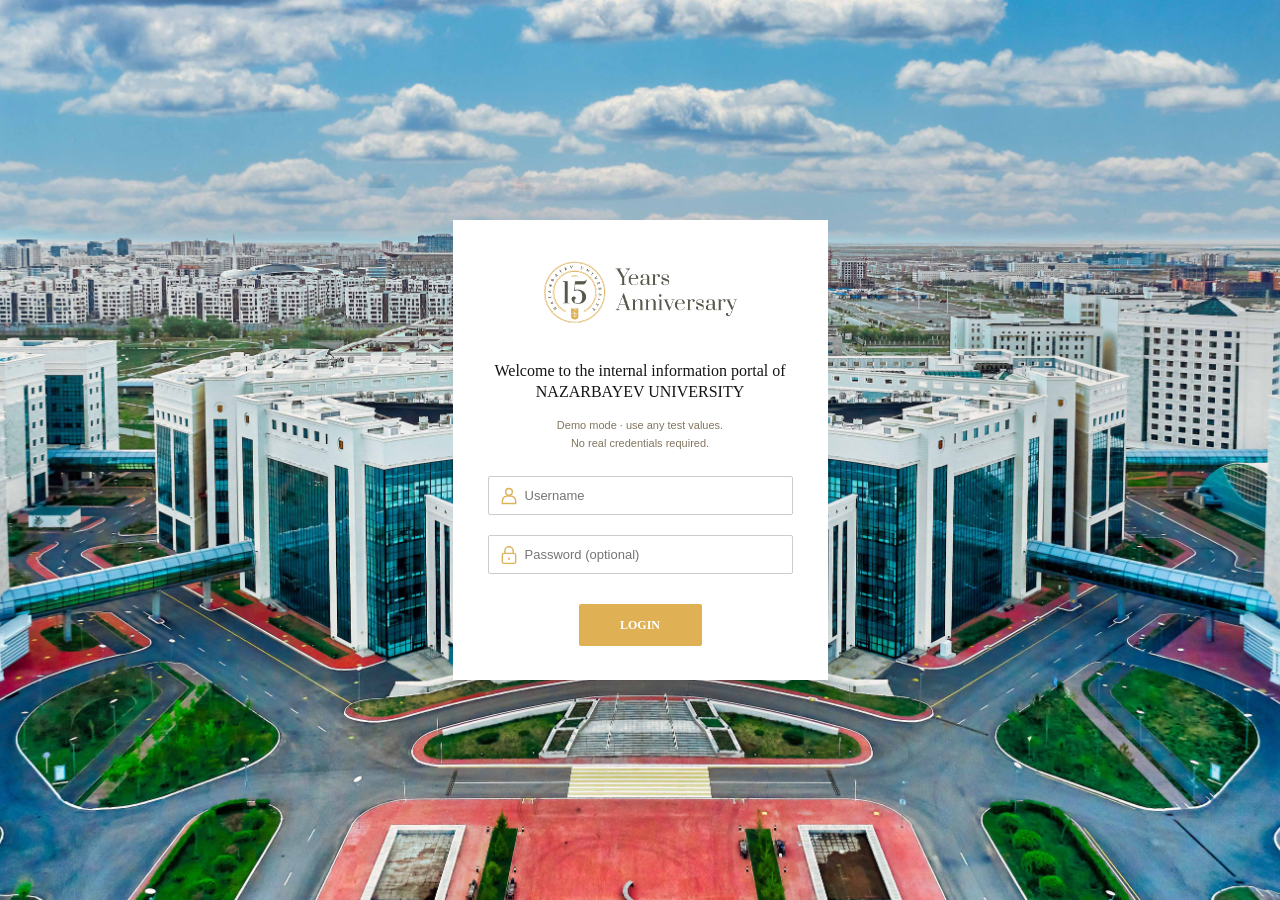
<file: index.html>
<!doctype html>
<html lang="en" data-demo-page="login">
<head>
  <meta charset="utf-8">
  <meta name="viewport" content="width=device-width, initial-scale=1">
  <meta http-equiv="Content-Security-Policy" content="default-src 'self'; script-src 'self'; style-src 'self' 'unsafe-inline'; img-src 'self' data:; font-src 'self'; connect-src 'none'; frame-src 'none'; object-src 'none'; form-action 'none'; base-uri 'none'">
  <title>Login · Demo portal</title>
  <link rel="icon" href="./My account_files/img/nu-logo.svg" type="image/svg+xml">
  <link rel="stylesheet" href="./Login_files/local-login.css">
  <script defer src="./assets/demo-session.js"></script>
</head>
<body>
  <main class="login-card" aria-labelledby="login-title">
    <img class="anniversary-logo" src="./Login_files/images/anniversary-logo.png" width="200" height="68" alt="15 Years Anniversary">
    <h1 id="login-title">Welcome to the internal information portal of<br>NAZARBAYEV UNIVERSITY</h1>
    <p class="demo-note">Demo mode · use any test values.<br>No real credentials required.</p>
    <form id="demo-login" autocomplete="off">
      <label class="login-field" for="demo-username">
        <span class="visually-hidden">Demo username</span>
        <svg viewBox="0 0 24 24" aria-hidden="true"><circle cx="12" cy="7" r="4"/><path d="M4 21v-3a6 6 0 0 1 6-6h4a6 6 0 0 1 6 6v3z"/></svg>
        <input id="demo-username" type="text" placeholder="Username" autocomplete="off" autocapitalize="none" spellcheck="false">
      </label>
      <label class="login-field" for="demo-password">
        <span class="visually-hidden">Demo password (optional)</span>
        <svg viewBox="0 0 24 24" aria-hidden="true"><rect x="4" y="10" width="16" height="12" rx="2"/><path d="M7 10V7a5 5 0 0 1 10 0v3m-5 5v3"/></svg>
        <input id="demo-password" type="password" placeholder="Password (optional)" autocomplete="off">
      </label>
      <button type="submit">LOGIN</button>
      <p class="login-error" id="login-error" role="alert"></p>
    </form>
    <noscript><p>Enable JavaScript to open this local demo.</p></noscript>
  </main>
</body>
</html>
</file>
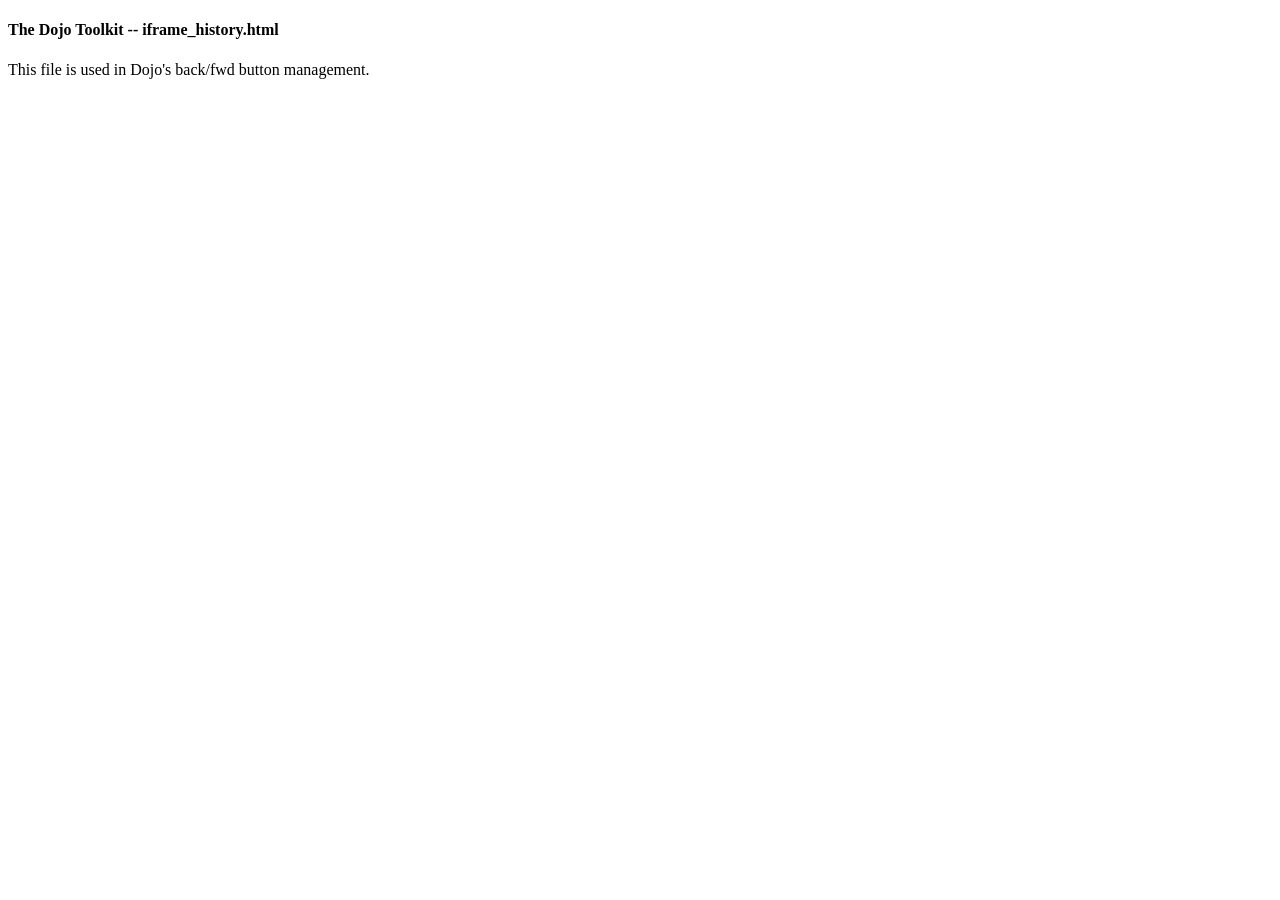
<file: My account_files/iframe_history.html>
<!DOCTYPE html PUBLIC "-//W3C//DTD XHTML 1.0 Transitional//EN" "http://www.w3.org/TR/xhtml1/DTD/xhtml1-transitional.dtd">
<!-- saved from url=(0074)https://my.nu.edu.kz/portal_dojo/v1.4.3/dojo/resources/iframe_history.html -->
<html xmlns="http://www.w3.org/1999/xhtml" xml:lang="en" lang="en"><head><meta http-equiv="Content-Type" content="text/html; charset=UTF-8">
	<title>My account</title>
	
	<script type="text/javascript">
	// <!--
	var noInit = false;
		
	function init(){
		if(noInit){ return; }
		var hasParentDojo = false;
		try{
			hasParentDojo = window.parent != window && window.parent["dojo"];
		}catch(e){
			alert("Initializing iframe_history.html failed. If you are using a cross-domain Dojo build,"
				+ " please save iframe_history.html to your domain and set djConfig.dojoIframeHistoryUrl"
				+ " to the path on your domain to iframe_history.html");
			throw e;
		}

		if(hasParentDojo){
			//Set the page title so IE history shows up with a somewhat correct name.
			document.title = window.parent.document.title;
			
			//Notify parent that we are loaded.
			var pdj = window.parent.dojo;
			if(pdj["back"]){
				pdj.back._iframeLoaded(null, window.location);
			}
		}

	}
	// -->
	</script>
</head>
<body onload="try{ init(); }catch(e){ alert(e); }">
	<h4>The Dojo Toolkit -- iframe_history.html</h4>

	<p>This file is used in Dojo's back/fwd button management.</p>


</body></html>
</file>
<file: Login_files/local-login.css>
* { box-sizing: border-box; }

html { min-height: 100%; background: #d4e3e8; }

body {
  min-height: 100vh;
  min-height: 100svh;
  margin: 0;
  display: grid;
  place-items: center;
  padding: 32px 20px;
  background: url('./images/campus-background.jpg') center center / cover no-repeat fixed;
  color: #151515;
  font-family: Tahoma, Arial, sans-serif;
}

.login-card {
  width: min(375px, 100%);
  padding: 38px 35px 34px;
  background: #fff;
  text-align: center;
}

.anniversary-logo {
  display: block;
  width: 200px;
  max-width: 100%;
  height: auto;
  margin: 0 auto 34px;
}

h1 {
  margin: 0 0 14px;
  font: 400 16px/1.35 Georgia, 'Times New Roman', serif;
}

.demo-note {
  margin: 0 0 24px;
  color: #82755f;
  font-size: 11px;
  line-height: 1.6;
}

.login-field { position: relative; display: block; margin: 0 0 20px; }

.login-field svg {
  position: absolute;
  top: 10px;
  left: 11px;
  width: 20px;
  height: 20px;
  fill: none;
  stroke: #ddb25d;
  stroke-width: 1.7;
  pointer-events: none;
}

input {
  display: block;
  width: 100%;
  height: 39px;
  padding: 9px 12px 9px 36px;
  border: 1px solid #ccc;
  border-radius: 2px;
  background: #fff;
  color: #333;
  font: 13px Tahoma, Arial, sans-serif;
}

input:focus-visible, button:focus-visible {
  outline: 2px solid #b18a37;
  outline-offset: 3px;
}

button {
  min-width: 123px;
  min-height: 42px;
  margin: 10px auto 0;
  padding: 12px 24px;
  border: 0;
  border-radius: 2px;
  background: #e0b154;
  color: #fff;
  font: 700 12px Georgia, 'Times New Roman', serif;
  cursor: pointer;
}

button:hover { background: #cca047; }

.login-error { margin: 16px 0 0; color: #a2382b; font-size: 12px; line-height: 1.5; }
.login-error:empty { display: none; }

.visually-hidden {
  position: absolute;
  width: 1px;
  height: 1px;
  overflow: hidden;
  clip-path: inset(50%);
  white-space: nowrap;
}

@media (max-width: 420px) {
  body { padding: 24px 16px; }
  .login-card { padding: 32px 24px; }
  input { font-size: 16px; }
}
</file>
